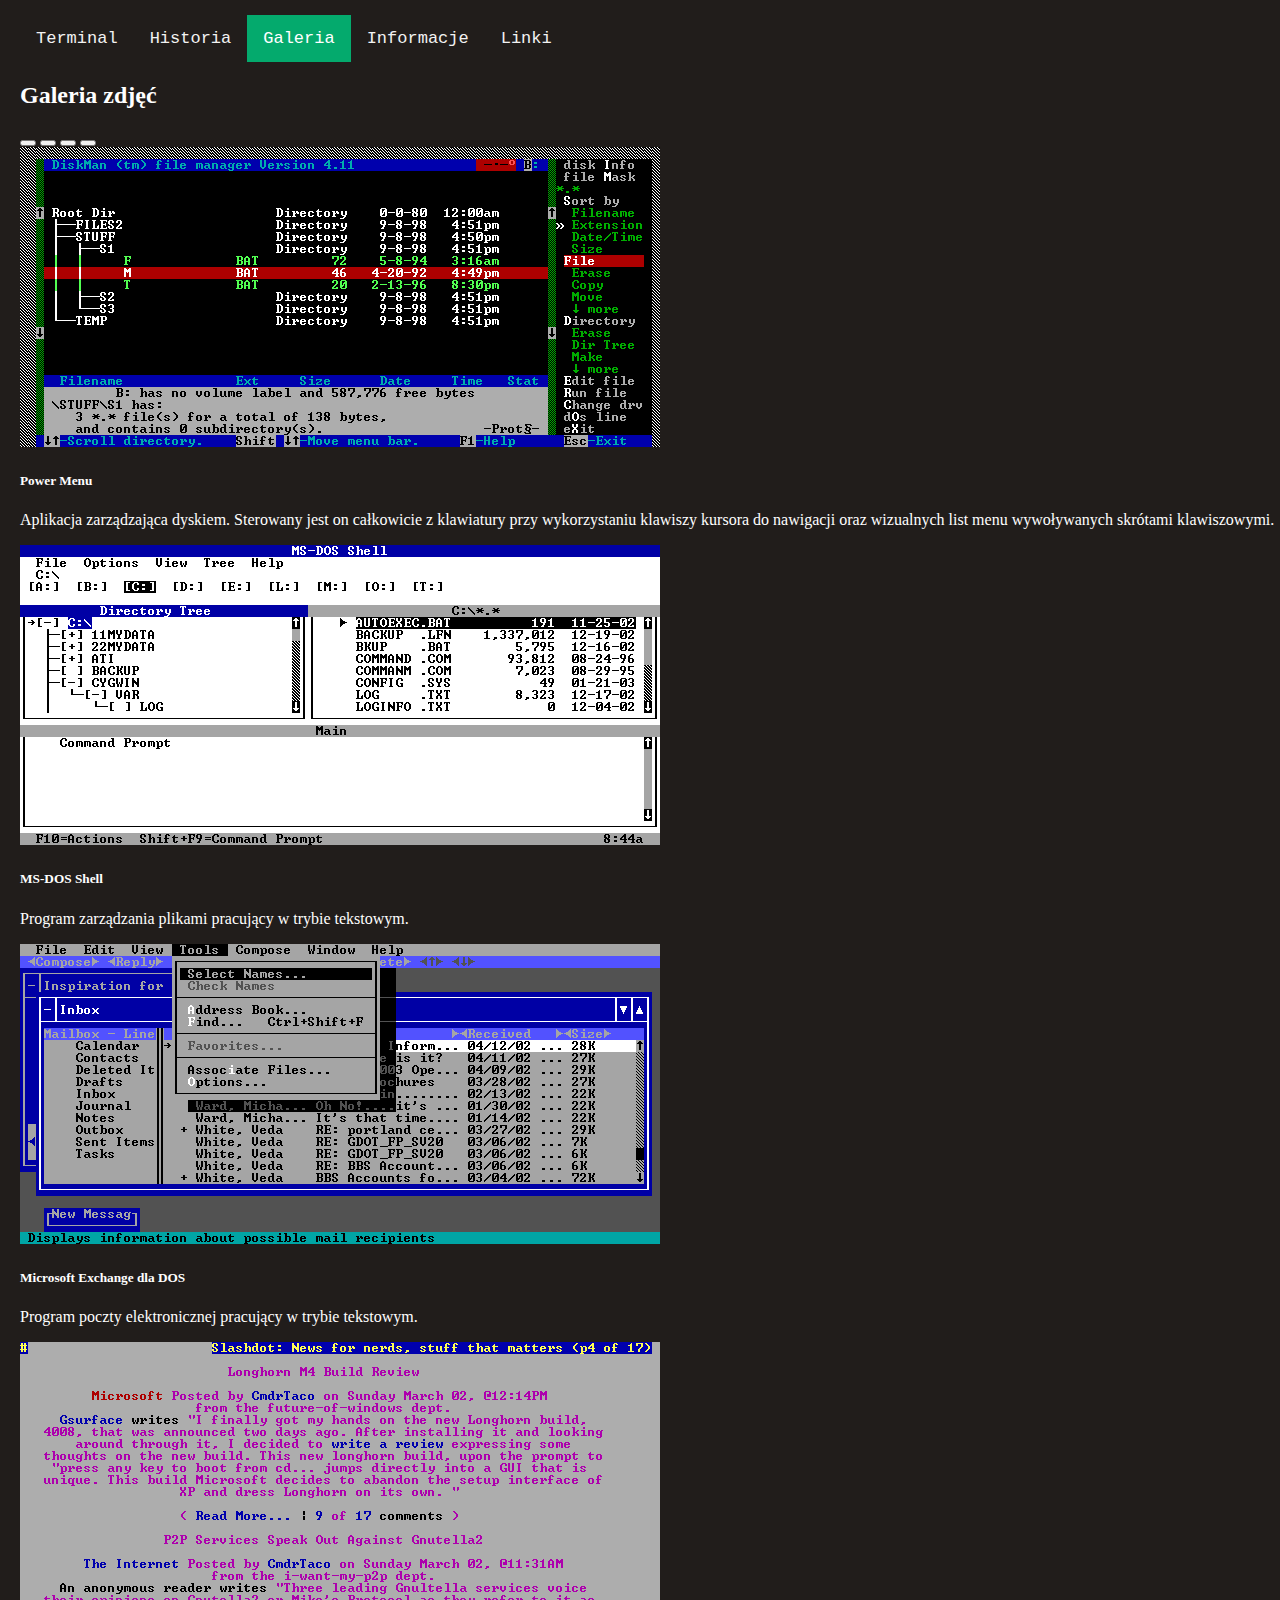
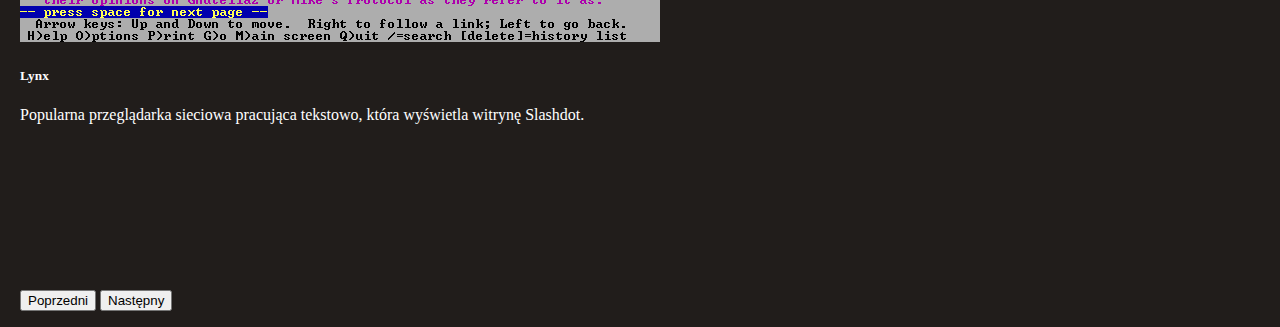
<file: galeria.html>
<!DOCTYPE html>
<html lang="pl">
<head>
    <meta charset="utf-8" />
    <meta http-equiv="X-UA-Compatible" content="IE=edge" />
    <meta name="viewport" content="width=device-width, initial-scale=1" />
    <meta name="description" content="Projekt koncowy">
    <title>My | Galeria</title>
    <link rel="icon" type="image/x-icon" href="img/fav-icon.png" />
    <link href="https://cdn.jsdelivr.net/npm/bootstrap@5.2.0/dist/css/bootstrap.min.css" rel="stylesheet" integrity="sha384-gH2yIJqKdNHPEq0n4Mqa/HGKIhSkIHeL5AyhkYV8i59U5AR6csBvApHHNl/vI1Bx" crossorigin="anonymous">
    <link rel="stylesheet" href="css/style_p.css">
    <script src="https://ajax.googleapis.com/ajax/libs/jquery/3.6.0/jquery.min.js"></script>

</head>
<body>
    <div class="container-fluid">
        <div class="topnav">
            <a  href="index.html">Terminal</a>
            <a  href="historia.html">Historia</a>
            <a  class="active" href="galeria.html">Galeria</a>
            <a  href="info.html">Informacje</a>
            <a  href="linki.html">Linki</a>
          </div>
    </div>
    <div class="containter-fluid">
        
        <h2 class="text-center m-5">Galeria zdjęć</h2>



        <div id="carousel" class="carousel slide w-50 mx-auto" data-bs-ride="false">
            <div class="carousel-indicators">
              <button type="button" data-bs-target="#carousel" data-bs-slide-to="0" class="active" aria-current="true" aria-label="Slide 1"></button>
              <button type="button" data-bs-target="#carousel" data-bs-slide-to="1" aria-label="Slide 2"></button>
              <button type="button" data-bs-target="#carousel" data-bs-slide-to="2" aria-label="Slide 3"></button>
              <button type="button" data-bs-target="#carousel" data-bs-slide-to="3" aria-label="Slide 4"></button>
            </div>
            <div class="carousel-inner">
              <div class="carousel-item active">
                <img   src="img/textdiskman.gif" class="d-block w-100" alt="grafika z systemem tekstowym">
                <div class="carousel-caption d-none d-md-block position-static" >
                  <h5>Power Menu</h5>
                  <p>Aplikacja zarządzająca dyskiem.
                    Sterowany jest on całkowicie z klawiatury przy wykorzystaniu klawiszy kursora do nawigacji 
                    oraz wizualnych list menu wywoływanych skrótami klawiszowymi.</p>

                </div>
              </div>
              <div class="carousel-item">
                <img src="img/textdosshell.gif" class="d-block w-100" alt="grafika z systemem tekstowym">
                <div class="carousel-caption d-none d-md-block position-static">
                  <h5>MS-DOS Shell</h5>
                  <p>Program zarządzania plikami pracujący w trybie tekstowym.</p>
                </div>
              </div>
              <div class="carousel-item">
                <img src="img/textexchangedos.png" class="d-block w-100" alt="grafika z systemem tekstowym">
                <div class="carousel-caption d-none d-md-block position-static">
                  <h5>Microsoft Exchange dla DOS</h5>
                  <p>Program poczty elektronicznej pracujący w trybie tekstowym.</p>
                </div>
              </div>
              <div class="carousel-item">
                <img src="img/textlynx.gif" class="d-block w-100" alt="grafika z systemem tekstowym">
                <div class="carousel-caption d-none d-md-block position-static">
                  <h5>Lynx</h5>
                  <p>Popularna przeglądarka sieciowa pracująca tekstowo, która wyświetla witrynę Slashdot.</p>
                </div>
              </div>
            </div>
            <button class="carousel-control-prev position-fixed" style="height: 50%;  margin-top: 150px;" 
            type="button" data-bs-target="#carousel" data-bs-slide="prev">
              <span class="carousel-control-prev-icon" aria-hidden="true"></span>
              <span class="visually-hidden">Poprzedni</span>
            </button>
            <button class="carousel-control-next position-fixed" style="height: 50%;  margin-top: 150px;" 
             type="button" data-bs-target="#carousel" data-bs-slide="next">
              <span class="carousel-control-next-icon" aria-hidden="true"></span>
              <span class="visually-hidden">Następny</span>
            </button>
          </div>


  


      <script src="https://cdn.jsdelivr.net/npm/bootstrap@5.2.0/dist/js/bootstrap.bundle.min.js" integrity="sha384-A3rJD856KowSb7dwlZdYEkO39Gagi7vIsF0jrRAoQmDKKtQBHUuLZ9AsSv4jD4Xa" crossorigin="anonymous"></script>
     
    </body>

</html>
</file>
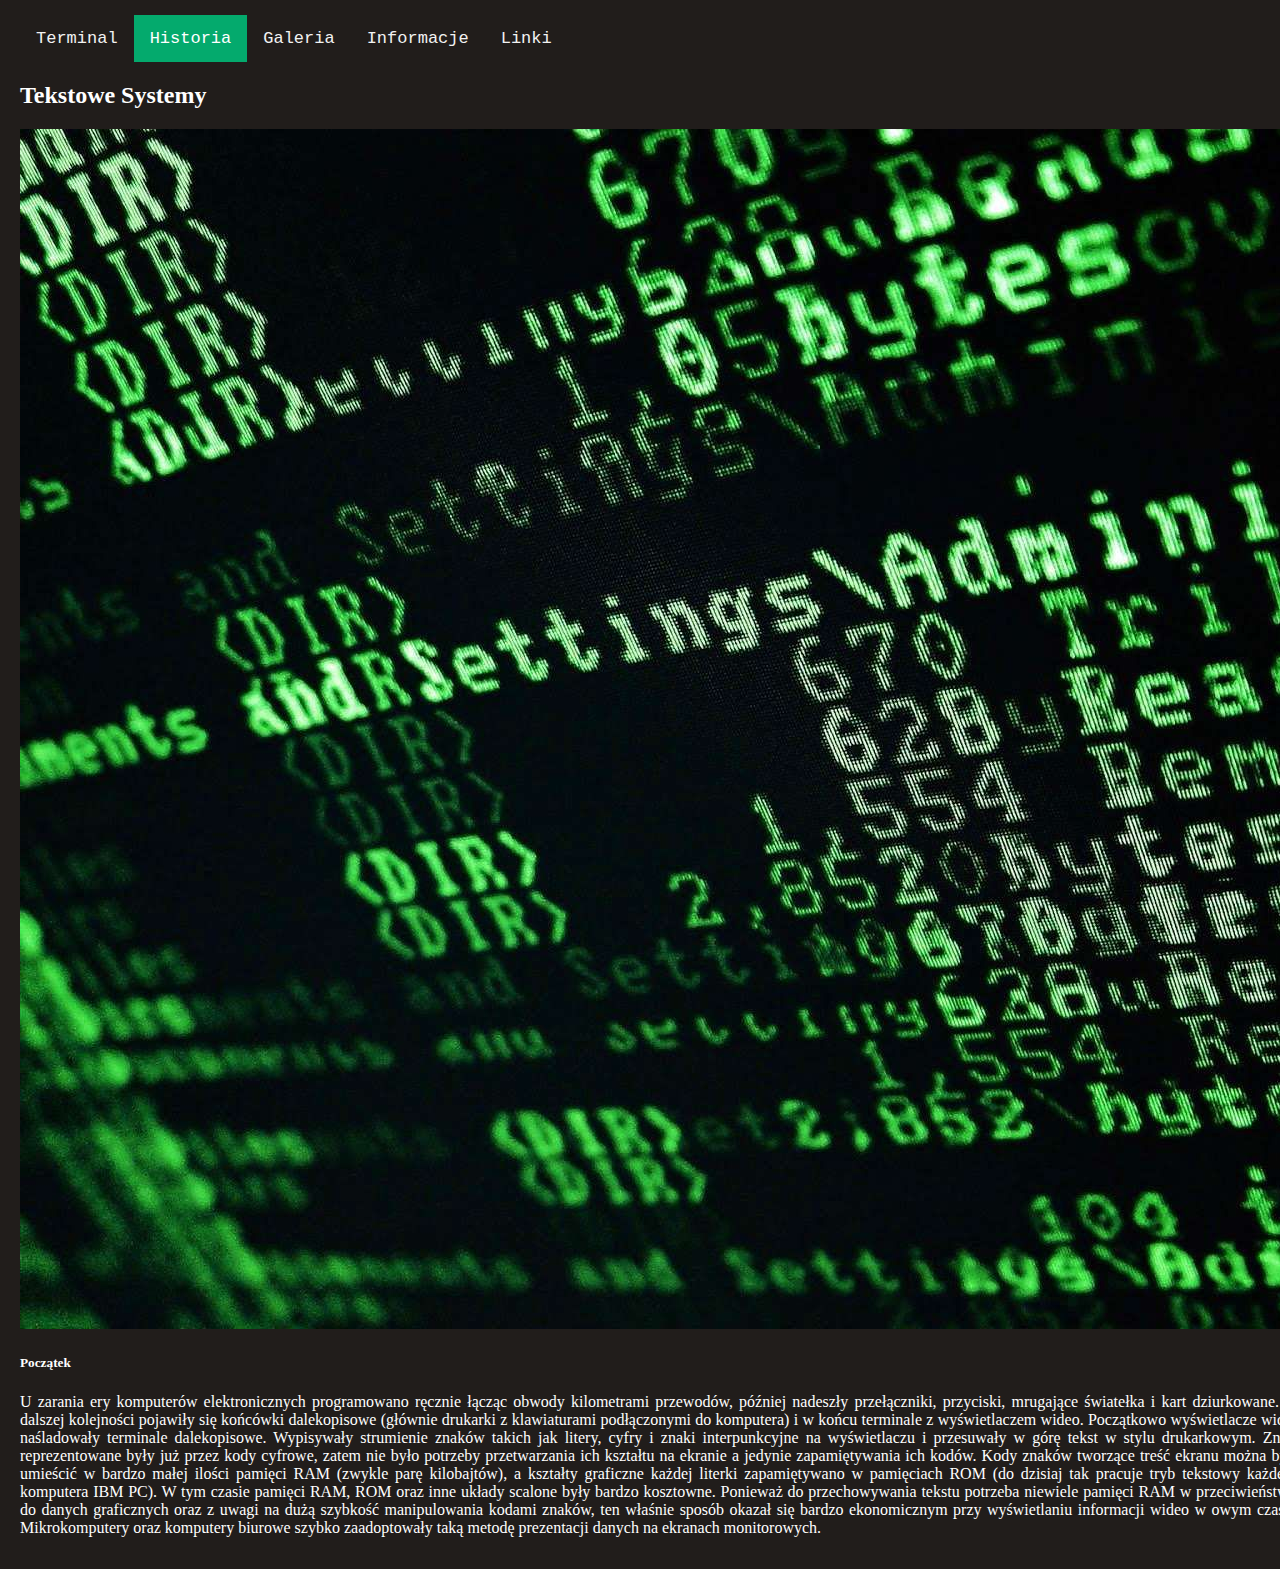
<file: historia.html>
<!DOCTYPE html>
<html lang="pl">
<head>
    <meta charset="utf-8" />
    <meta http-equiv="X-UA-Compatible" content="IE=edge" />
    <meta name="viewport" content="width=device-width, initial-scale=1" />
    <meta name="description" content="Projekt koncowy">
    <title>My | Historia</title>
    <link rel="icon" type="image/x-icon" href="img/fav-icon.png" />
    <link href="https://cdn.jsdelivr.net/npm/bootstrap@5.2.0/dist/css/bootstrap.min.css" rel="stylesheet" integrity="sha384-gH2yIJqKdNHPEq0n4Mqa/HGKIhSkIHeL5AyhkYV8i59U5AR6csBvApHHNl/vI1Bx" crossorigin="anonymous">
    <link rel="stylesheet" href="css/style_p.css">
</head>
<body>
    <div class="container-fluid">
        <div class="topnav">
            <a href="index.html">Terminal</a>
            <a class="active" href="historia.html">Historia</a>
            <a href="galeria.html">Galeria</a>
            <a href="info.html">Informacje</a>
            <a href="linki.html">Linki</a>
          </div>
    </div>
    <div class="containter">
        
        <h2 class="text-center m-5">Tekstowe Systemy</h2>
        
        <div class="card mx-auto bg-dark w-50 ">
            
            <img class="card-img-top " src="img/green-terminal.jpg" alt="zielony terminal">
            <div class="card-body">
                
            <h5 class="card-title m-5">Początek</h5>
              <p class="card-text m-5" style="text-align: justify;">U zarania ery komputerów elektronicznych programowano ręcznie łącząc obwody kilometrami przewodów, później nadeszły przełączniki, przyciski, mrugające światełka i kart dziurkowane. W dalszej kolejności pojawiły się końcówki dalekopisowe (głównie drukarki z klawiaturami podłączonymi do komputera) i w końcu terminale z wyświetlaczem wideo. Początkowo wyświetlacze wideo naśladowały terminale dalekopisowe. Wypisywały strumienie znaków takich jak litery, cyfry i znaki interpunkcyjne na wyświetlaczu i przesuwały w górę tekst w stylu drukarkowym. Znaki reprezentowane były już przez kody cyfrowe, zatem nie było potrzeby przetwarzania ich kształtu na ekranie a jedynie zapamiętywania ich kodów. Kody znaków tworzące treść ekranu można było umieścić w bardzo małej ilości pamięci RAM (zwykle parę kilobajtów), a kształty graficzne każdej literki zapamiętywano w pamięciach ROM (do dzisiaj tak pracuje tryb tekstowy każdego komputera IBM PC).
                
                W tym czasie pamięci RAM, ROM oraz inne układy scalone były bardzo kosztowne. Ponieważ do przechowywania tekstu potrzeba niewiele pamięci RAM w przeciwieństwie do danych graficznych oraz z uwagi na dużą szybkość manipulowania kodami znaków, ten właśnie sposób okazał się bardzo ekonomicznym przy wyświetlaniu informacji wideo w owym czasie. Mikrokomputery oraz komputery biurowe szybko zaadoptowały taką metodę prezentacji danych na ekranach monitorowych.</p>
            </div>
          </div>
          
    </div>
    
  

      <script src="https://cdn.jsdelivr.net/npm/bootstrap@5.2.0/dist/js/bootstrap.bundle.min.js" integrity="sha384-A3rJD856KowSb7dwlZdYEkO39Gagi7vIsF0jrRAoQmDKKtQBHUuLZ9AsSv4jD4Xa" crossorigin="anonymous"></script>
      
    </body>

</html>
</file>
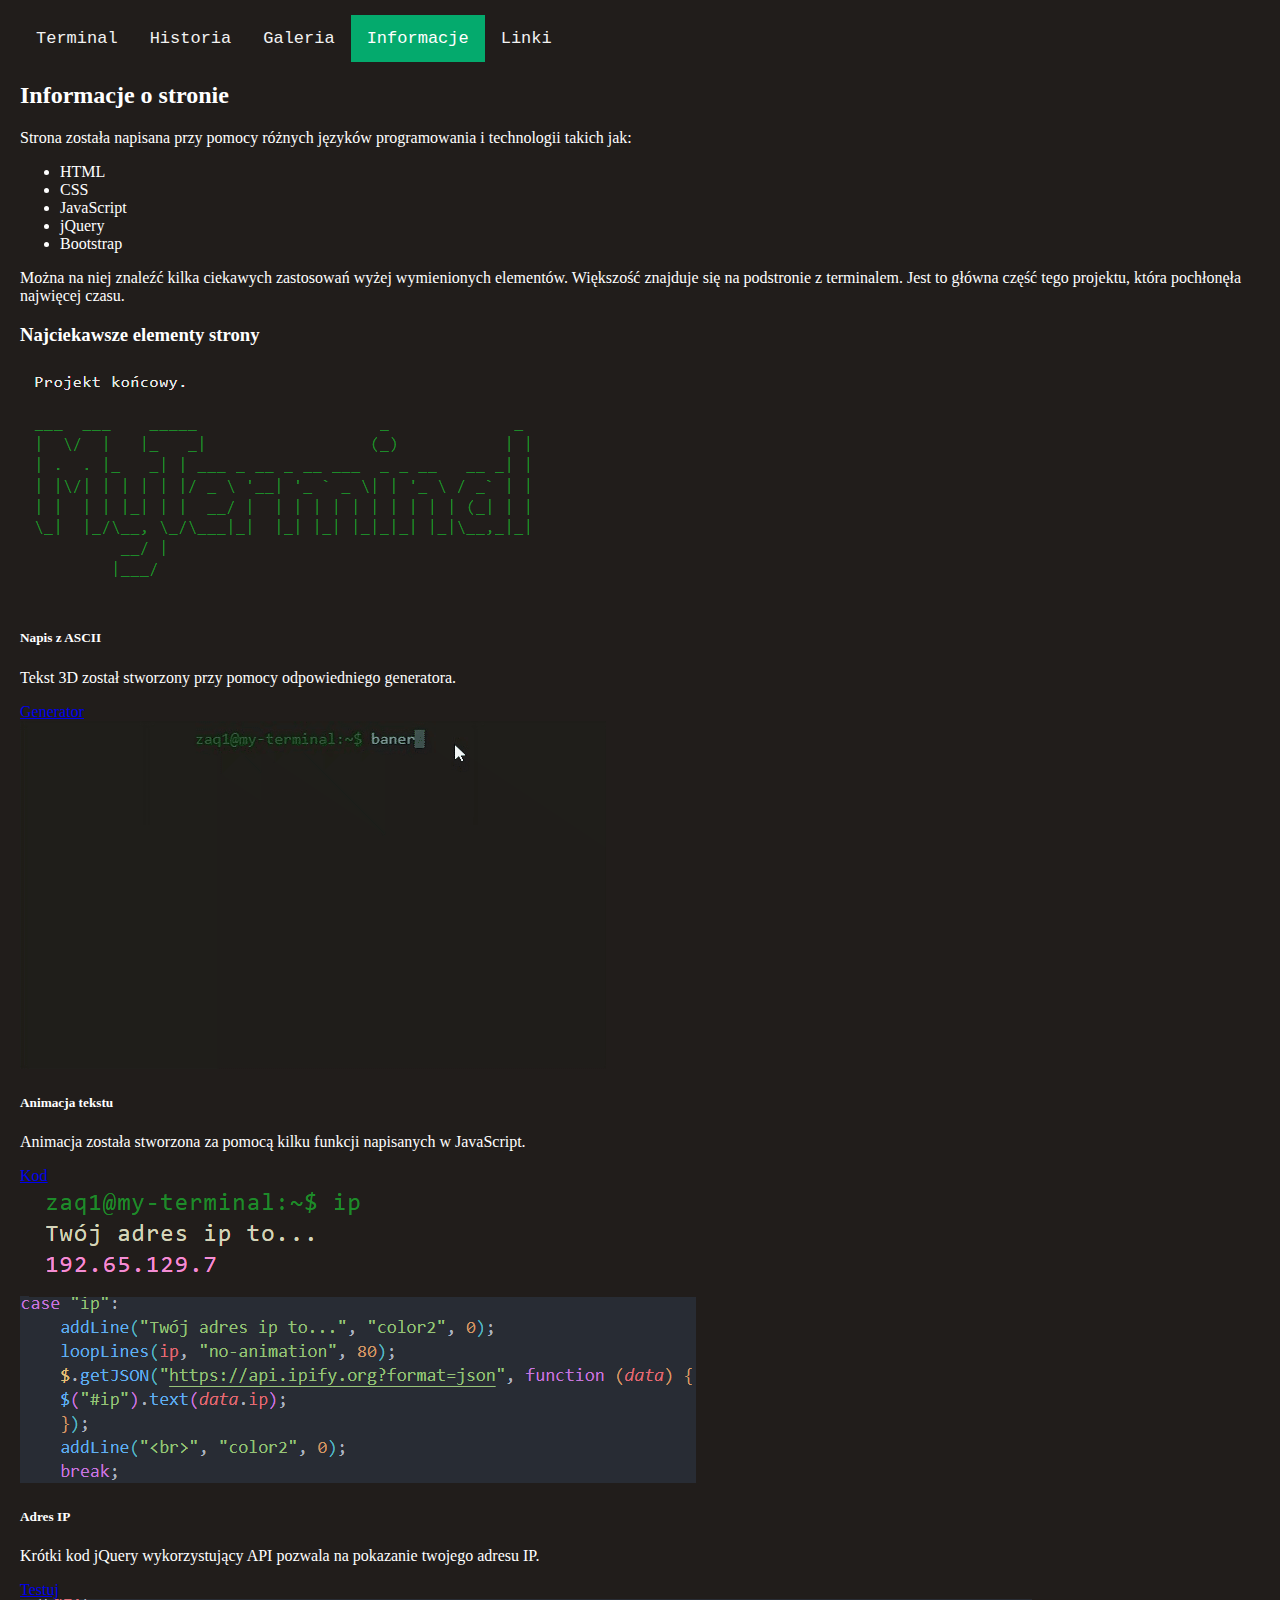
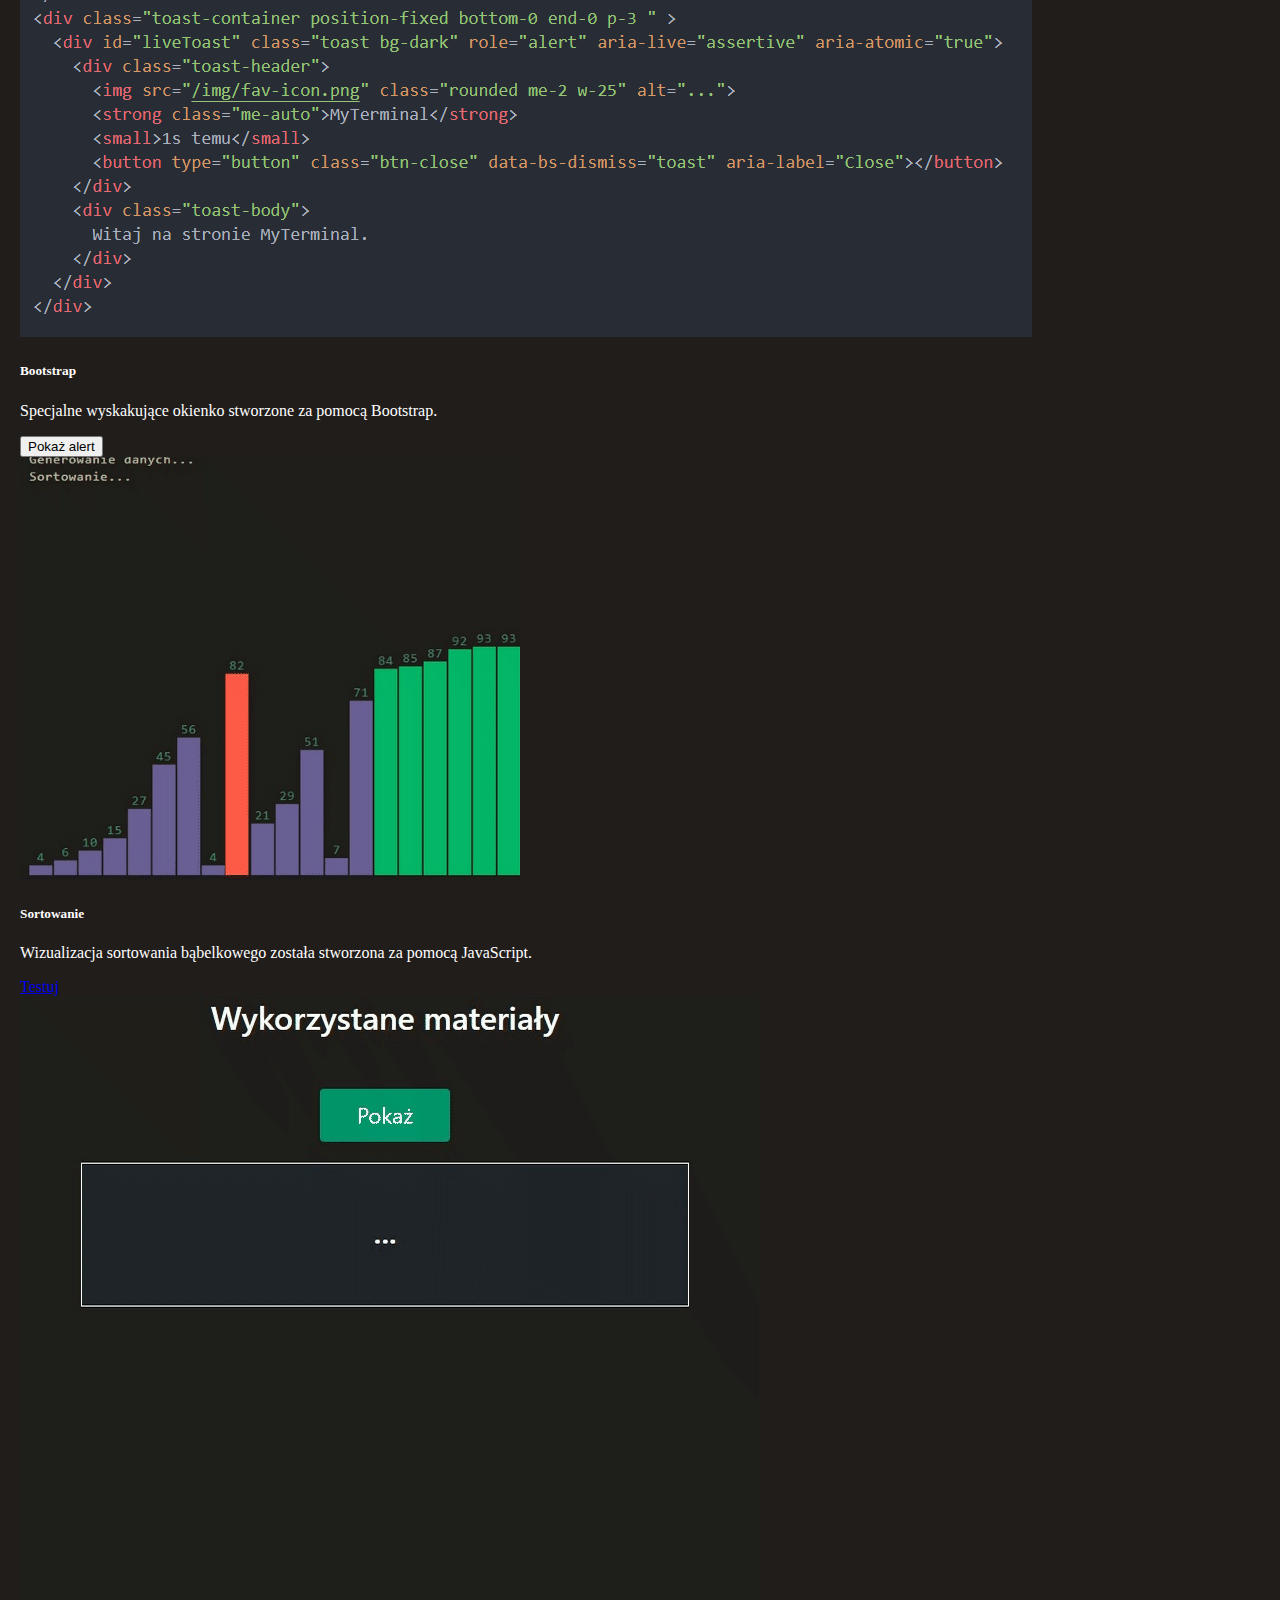
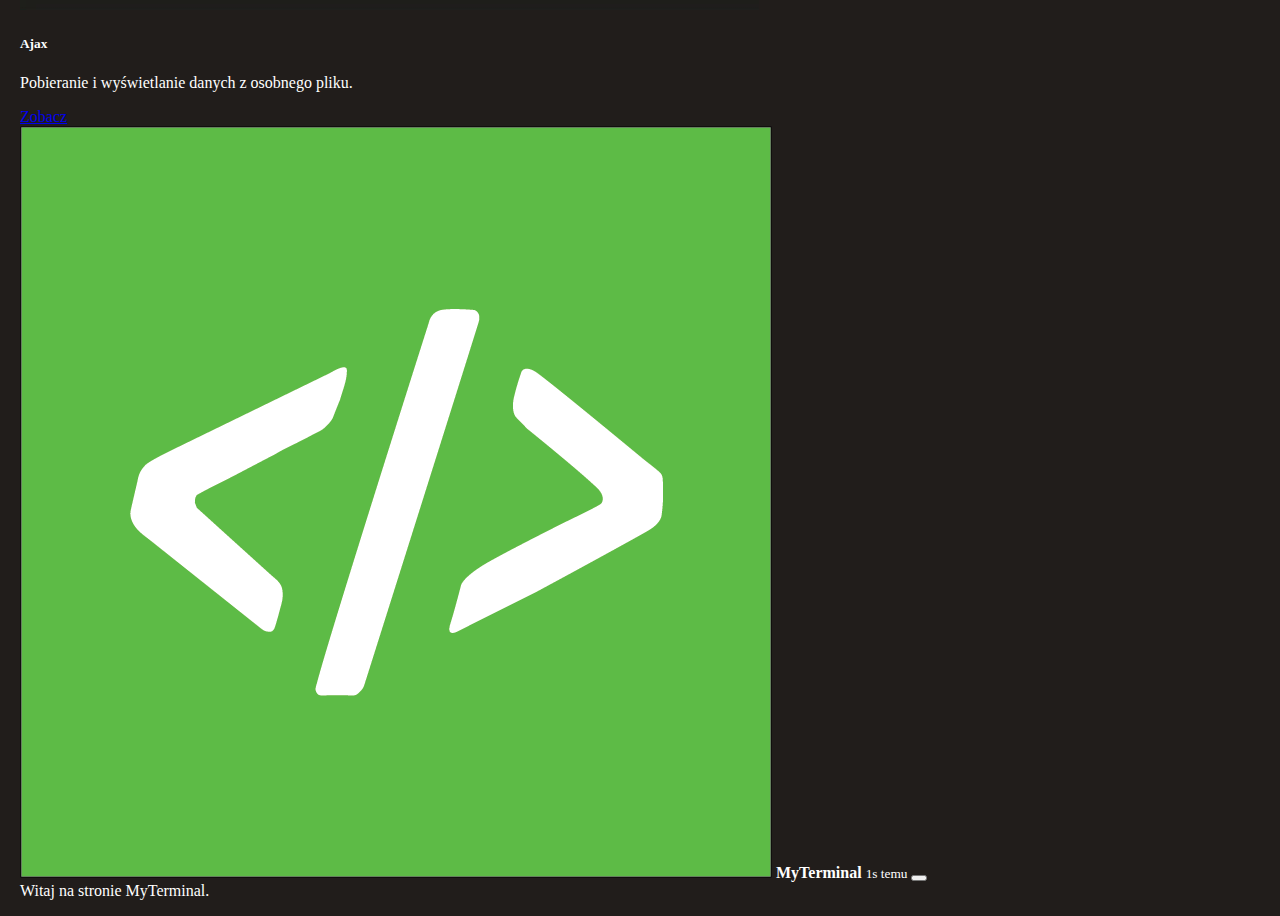
<file: info.html>
<!DOCTYPE html>
<html lang="pl">
<head>
    <meta charset="utf-8" />
    <meta http-equiv="X-UA-Compatible" content="IE=edge" />
    <meta name="viewport" content="width=device-width, initial-scale=1" />
    <meta name="description" content="Projekt koncowy">
    <title>My | Informacje</title>
    <link rel="icon" type="image/x-icon" href="img/fav-icon.png" />
    <link href="https://cdn.jsdelivr.net/npm/bootstrap@5.2.0/dist/css/bootstrap.min.css" rel="stylesheet" integrity="sha384-gH2yIJqKdNHPEq0n4Mqa/HGKIhSkIHeL5AyhkYV8i59U5AR6csBvApHHNl/vI1Bx" crossorigin="anonymous">
    <link rel="stylesheet" href="css/style_p.css">
</head>
<body>
    <div class="container-fluid">
        <div class="topnav">
            <a href="index.html">Terminal</a>
            <a  href="historia.html">Historia</a>
            <a href="galeria.html">Galeria</a>
            <a class="active" href="info.html">Informacje</a>
            <a href="linki.html">Linki</a>
          </div>
    </div>
    <div class="containter-fluid">
        
        <h2 class="text-center m-5">Informacje o stronie</h2>
        
        
    <div class="w-50 border border-1 border-white mt-3 mx-auto p-5 bg-dark" >
            <p>Strona została napisana przy pomocy różnych języków programowania i technologii takich jak:
                <ul>
                    <li>HTML</li>
                    <li>CSS</li>
                    <li>JavaScript</li>
                    <li>jQuery</li>
                    <li>Bootstrap</li>
                  </ul>    
            Można na niej znaleźć kilka ciekawych zastosowań wyżej wymienionych elementów. Większość znajduje się na podstronie z terminalem. 
            Jest to główna część tego projektu, która pochłonęła najwięcej czasu. 
            </p>
    </div>
    <h3 class="text-center mt-5">Najciekawsze elementy strony</h3>
    <div class="container-fluid mt-5 d-flex">
        <div class="row d-flex align-items-center justify-content-center " >
        <div class="card bg-dark mx-5 mb-5  col-sm-4" style="padding-left: 0; padding-right: 0;">
            <img src="img/napis.png" class="card-img-top  border border-2 border-dark" alt="napis ze znakow ascii">
            <div class="card-body">
              <h5 class="card-title">Napis z ASCII</h5>
              <p class="card-text">Tekst 3D został stworzony przy pomocy odpowiedniego generatora.</p>
              <a href="https://patorjk.com/software/taag/#p=display&f=Graffiti&t=Type%20Something%20"  target="_blank" class="btn btn-primary">Generator</a>
            </div>
          </div>

        <div class="card bg-dark mx-5 mb-5  col-sm-4" style="padding-left: 0; padding-right: 0;">
            <img src="img/animacja.gif" class="card-img-top border border-2 border-dark" alt="...">
            <div class="card-body">
              <h5 class="card-title">Animacja tekstu</h5>
              <p class="card-text">Animacja została stworzona za pomocą kilku funkcji napisanych w JavaScript.</p>
              <a href="js/main.js" target="_blank" class="btn btn-primary">Kod</a>
            </div>
          </div>
        <div class="card bg-dark mx-5 mb-5  col-sm-4" style="padding-left: 0; padding-right: 0;">
            <img src="img/ip.png" class="card-img-top border border-2 border-dark" alt="..." >
            <div class="card-body">
              <h5 class="card-title">Adres IP</h5>
              <p class="card-text">Krótki kod jQuery wykorzystujący API pozwala na pokazanie twojego adresu IP.</p>
              <a href="index.html"   target="_blank" class="btn btn-primary">Testuj</a>
            </div>
          </div>
          <div class="card bg-dark mx-5 mb-5  col-sm-4" style="padding-left: 0; padding-right: 0;">
            <img src="img/alert.png" class="card-img-top border border-2 border-dark" alt="...">
            <div class="card-body">
              <h5 class="card-title">Bootstrap</h5>
              <p class="card-text">Specjalne wyskakujące okienko stworzone za pomocą Bootstrap.</p>
              <button type="button" class="btn btn-primary" id="liveToastBtn">Pokaż alert</button>
            </div>
          </div>
          <div class="card bg-dark mx-5 mb-5  col-sm-4" style="padding-left: 0; padding-right: 0;">
            <img src="img/sortowanie.gif" class="card-img-top border border-2 border-dark" alt="...">
            <div class="card-body">
              <h5 class="card-title">Sortowanie</h5>
              <p class="card-text">Wizualizacja sortowania bąbelkowego została stworzona za pomocą JavaScript.</p>
              <a href="index.html"  target="_blank" class="btn btn-primary">Testuj</a>
            </div>
          </div>
          <div class="card bg-dark mx-5 mb-5  col-sm-4" style="padding-left: 0; padding-right: 0;">
            <img src="img/ajax.gif" class="card-img-top border border-2 border-dark" alt="...">
            <div class="card-body">
              <h5 class="card-title">Ajax</h5>
              <p class="card-text">Pobieranie i wyświetlanie danych z osobnego pliku.</p>
              <a href="linki.html" class="btn btn-primary">Zobacz</a>
            </div>
          </div>
        </div>
    </div>
  
</div>
<div class="toast-container position-fixed bottom-0 end-0 p-3 " >
  <div id="liveToast" class="toast bg-dark" role="alert" aria-live="assertive" aria-atomic="true">
    <div class="toast-header">
      <img src="/img/fav-icon.png" class="rounded me-2 w-25" alt="...">
      <strong class="me-auto">MyTerminal</strong>
      <small>1s temu</small>
      <button type="button" class="btn-close" data-bs-dismiss="toast" aria-label="Close"></button>
    </div>
    <div class="toast-body">
      Witaj na stronie MyTerminal.
    </div>
  </div>
</div>


      <script src="https://cdn.jsdelivr.net/npm/bootstrap@5.2.0/dist/js/bootstrap.bundle.min.js" integrity="sha384-A3rJD856KowSb7dwlZdYEkO39Gagi7vIsF0jrRAoQmDKKtQBHUuLZ9AsSv4jD4Xa" crossorigin="anonymous"></script>
      <script src="js/alert.js"></script>
    </body>

</html>
</file>
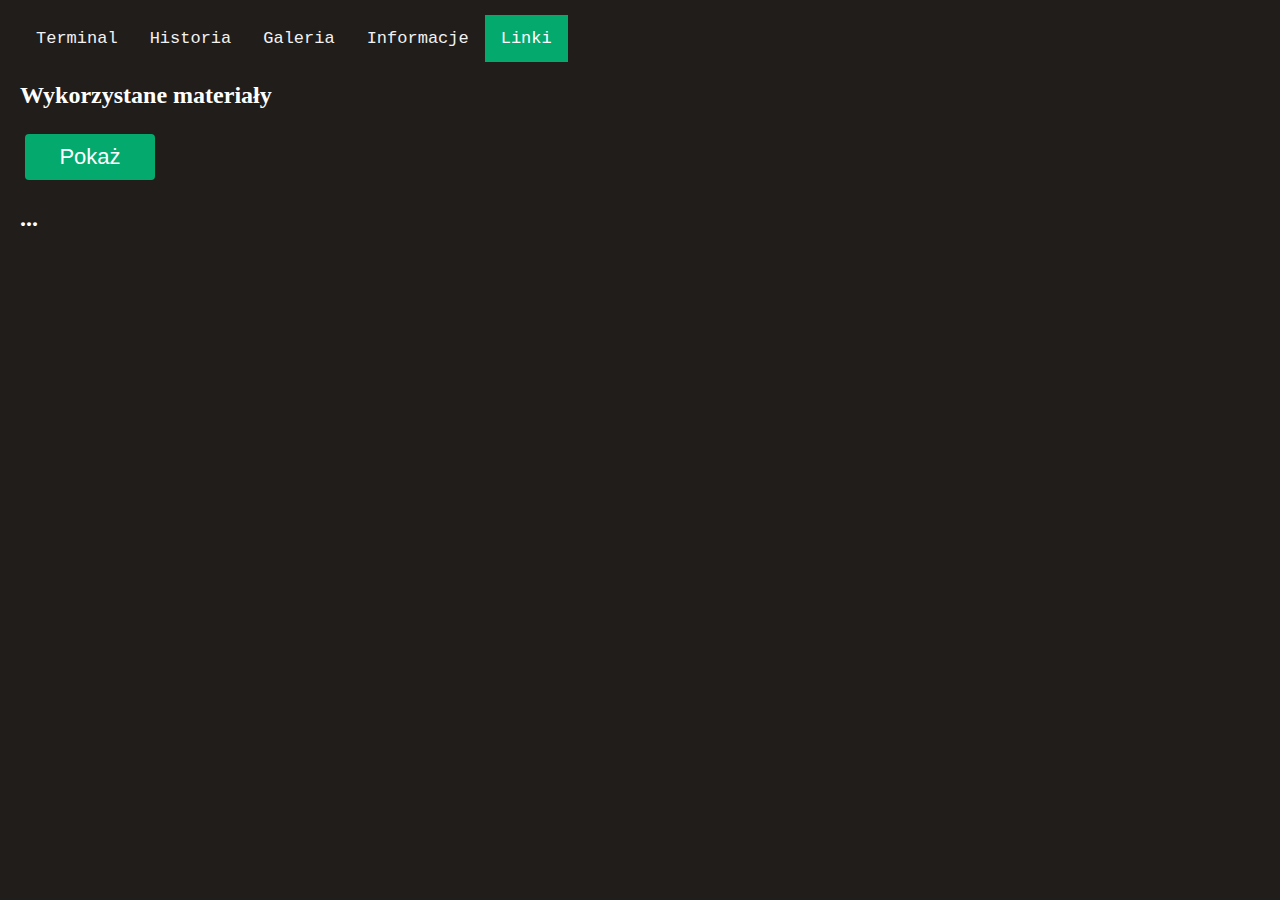
<file: linki.html>
<!DOCTYPE html>
<html lang="pl">
<head>
    <meta charset="utf-8" />
    <meta http-equiv="X-UA-Compatible" content="IE=edge" />
    <meta name="viewport" content="width=device-width, initial-scale=1" />
    <meta name="description" content="Projekt koncowy">
    <title>My | Linki</title>
    <link rel="icon" type="image/x-icon" href="img/fav-icon.png" />
    <link href="https://cdn.jsdelivr.net/npm/bootstrap@5.2.0/dist/css/bootstrap.min.css" rel="stylesheet" integrity="sha384-gH2yIJqKdNHPEq0n4Mqa/HGKIhSkIHeL5AyhkYV8i59U5AR6csBvApHHNl/vI1Bx" crossorigin="anonymous">
    <link rel="stylesheet" href="css/style_p.css">
    <script src="https://ajax.googleapis.com/ajax/libs/jquery/3.6.0/jquery.min.js"></script>
    <script>
        $(document).ready(function(){
          $("button").click(function(){
            $("#div1").load("dane.html");
          });
        });
    </script>
</head>
<body>
    <div class="container-fluid">
        <div class="topnav">
            <a  href="index.html">Terminal</a>
            <a  href="historia.html">Historia</a>
            <a  href="galeria.html">Galeria</a>
            <a  href="info.html">Informacje</a>
            <a  class="active" href="linki.html">Linki</a>
          </div>
    </div>
    <div class="containter-fluid">
        
        <h2 class="text-center m-5">Wykorzystane materiały</h2>

        <div class="d-flex align-items-center justify-content-center">
            <button class="button" style="vertical-align:middle"><span>Pokaż </span></button>
  
        </div>
        
    <div class="w-50 border border-1 border-white mt-3 mx-auto p-5 bg-dark" >
        <div id="div1" ><h2 class="text-center">...</h2></div>
    </div>
  


      <script src="https://cdn.jsdelivr.net/npm/bootstrap@5.2.0/dist/js/bootstrap.bundle.min.js" integrity="sha384-A3rJD856KowSb7dwlZdYEkO39Gagi7vIsF0jrRAoQmDKKtQBHUuLZ9AsSv4jD4Xa" crossorigin="anonymous"></script>
      
    </body>
<style>
.button {
  display: inline-block;
  border-radius: 4px;
  background-color: #04aa6d;
  border: none;
  color: #FFFFFF;
  text-align: center;
  font-size: 22px;
  padding: 10px;
  width: 130px;
  transition: all 0.5s;
  cursor: pointer;
  margin: 5px;
}

.button span {
  cursor: pointer;
  display: inline-block;
  position: relative;
  transition: 0.5s;
}

.button span:after {
  content: '\00bb';
  position: absolute;
  opacity: 0;
  top: 0;
  right: -20px;
  transition: 0.5s;
}

.button:hover span {
  padding-right: 25px;
}

.button:hover span:after {
  opacity: 1;
  right: 0;
}
</style>
</html>
</file>
<file: css/style_p.css>
body {
    margin: 0;
    padding: 15px 20px;
    min-height: 99%;
    width: 100%;
    min-width: 550px;
    
    background: #211D1B;
    color: white;
    overflow-x: hidden;
  }
#button1{
  background-color: #04aa6d;
  border: #04aa6d;
}

.topnav {
    background-color:#211D1B;
    overflow: hidden;
    font-family: cursor, monospace;
  }
  
  
  .topnav a {
    float: left;
    color: #f2f2f2;
    text-align: center;
    padding: 14px 16px;
    text-decoration: none;
    font-size: 17px;
  }
  
  
  .topnav a:hover {
    background-color: #04aa6d;
    color: rgb(255, 255, 255);
  }
  
  
  .topnav a.active {
    background-color: #04aa6d;
    color: white;
  }
</file>
